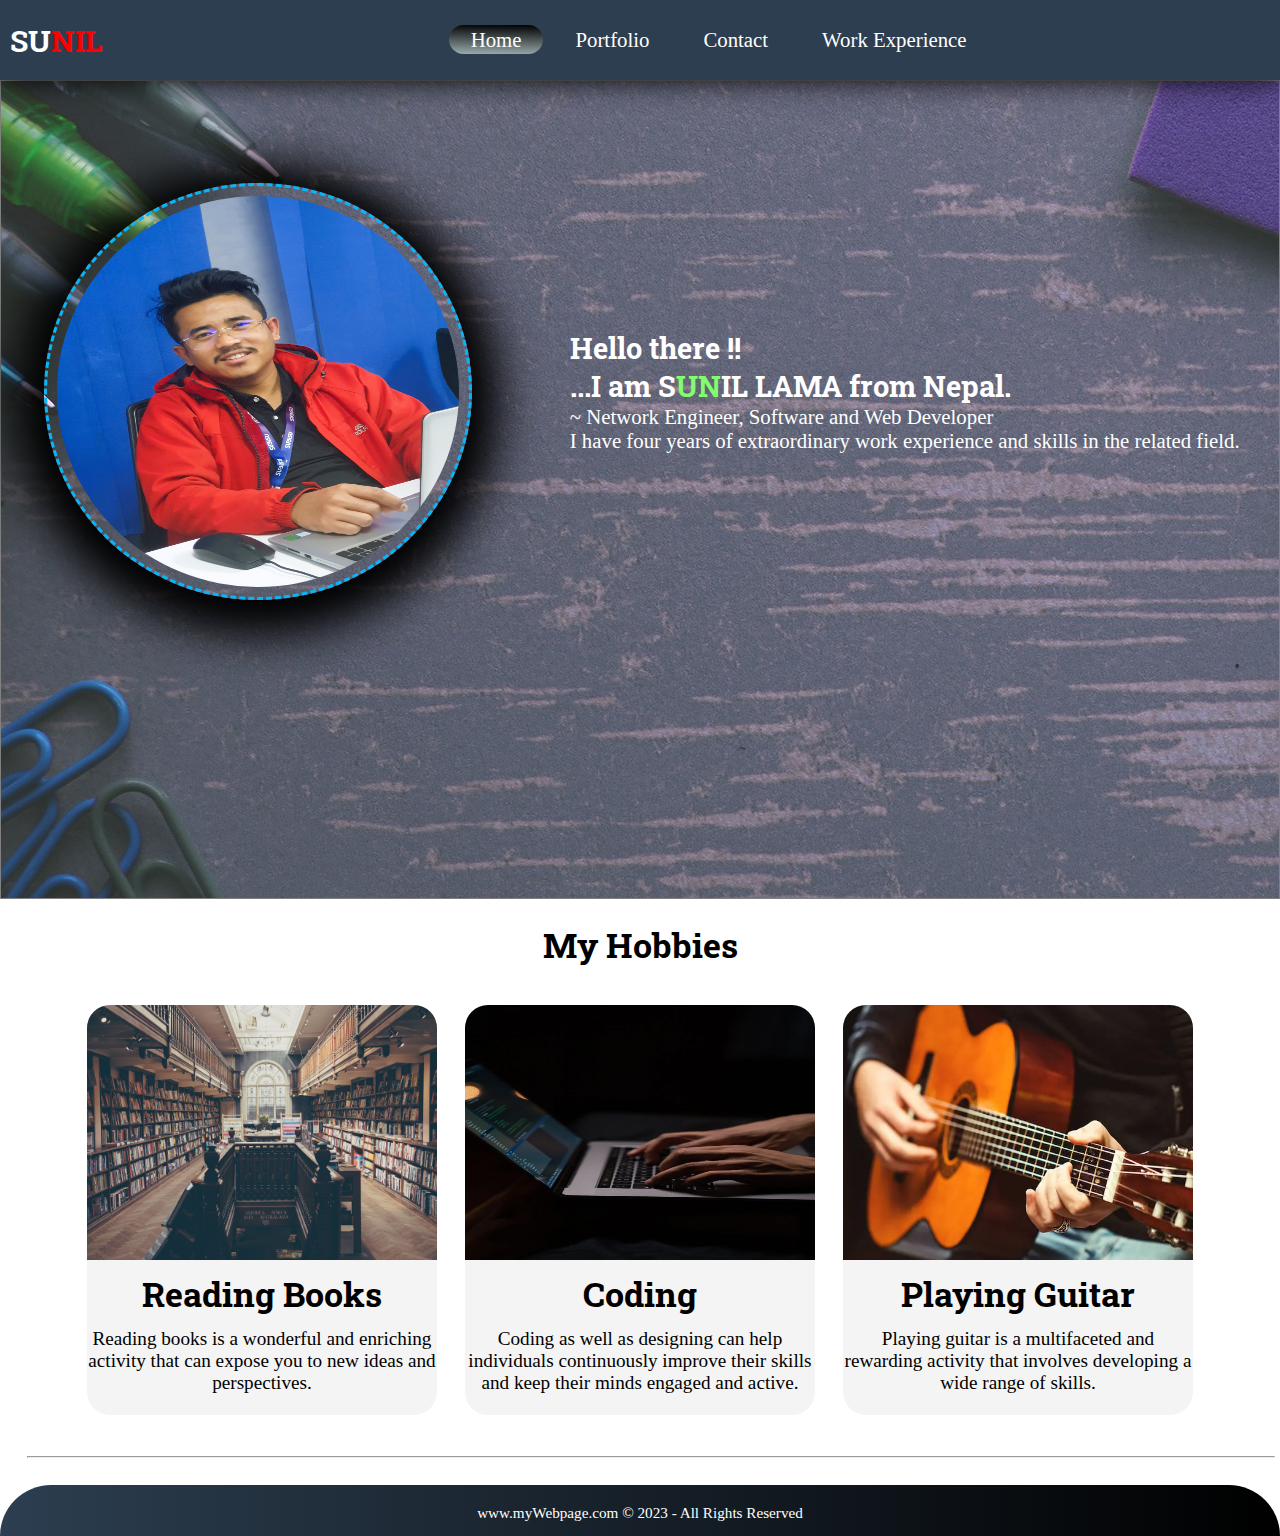
<file: index.html>
<!DOCTYPE html>
<html lang="en">

<head>
    <meta charset="UTF-8">
    <meta http-equiv="X-UA-Compatible" content="IE=edge">
    <meta name="viewport" content="width=device-width, initial-scale=1.0">
    <title>Homepage</title>
    <link rel="stylesheet" href="./CSS/index.css">
</head>

<body>

    <!-- ----------nav section------------- -->

    <header>
        <nav id="nav-head">
            <label for="checkbox" class="lb"><img src="./image/icon/hamburger-white.png" class="ham-img"></label>
            <!-- (CodingNepal,2020) -->

            <input type="checkbox" id="checkbox">

            <div id="nav-logo">
                <h3 class="nav-logo-content">SU<span class="red-span">NIL</span></h3>
            </div>

            <ul>
                <li><a class="active" href="index.html"> Home</a></li>
                <li><a href="portfolio.html"> Portfolio</a></li>
                <li><a href="contact.html"> Contact</a></li>
                <li><a href="work experience.html"> Work Experience</a></li>
            </ul>

        </nav>
    </header>


    <!-------------- Work Experience ------------->

    <section class="work-section">
        <div class="work-container">
            <div class="work-img-head">
                <img class="work-img" alt="Work-image.jpg" src="./image/a.jpg">
            </div>
            <div class="work-content">
                <h1 class="work-title">Hello there !!
                    <br />...I am S<span class="green-span">UN</span>IL LAMA from Nepal.
                </h1>
                <p class="work-para">~ Network Engineer, Software and Web Developer</p>
                <p class="work-para">I have four years of extraordinary work experience and skills in the related field.</p>
            </div>
        </div>
    </section>

    <!---------- hobby box section ------------>


<!-- (Coding Power, 2022) -->

    <section class="container-hobby">
        <h2 class="title-small title-cont">My Hobbies</h2>
        <div id="hobby">

            <!---------- box 1 ------------>

            <div class="box">
                <img class="img" src="./image/book.jpg" alt="">
                <h2 class="title-small">Reading Books</h2>
                <p class="para-small">Reading books is a wonderful and enriching activity that can expose you to new
                    ideas and perspectives.</p>
            </div>

            <!---------- box 2 ------------>

            <div class="box box-3">
                <img class="img" src="./image/coding.jpg" alt="">
                <h2 class="title-small">Coding</h2>
                <p class="para-small">Coding as well as designing can help individuals continuously improve their skills and keep their minds engaged and active.</p>
            </div>

            <!---------- box 3 ------------>

            <div class="box">
                <img class="img" src="./image/guitar.png" alt="">
                <h2 class="title-small">Playing Guitar</h2>
                <p class="para-small">Playing guitar is a multifaceted and rewarding activity that involves developing a
                    wide range of skills.</p>
            </div>

        </div>

    </section>


    <hr class="hr-foot">

    <!---------- Footer section ------------>

    <footer class="footer">

        <p class="foot-text">www.myWebpage.com &copy 2023 - All Rights Reserved</p>
    </footer>

</body>

</html>

<!-- CodingNepal (2020) How to Create Responsive Navigation Bar using HTML and CSS. YouTube[Online]. 
Available from:https://www.youtube.com/watch?v=oLgtucwjVII [Accessed 12 MAR 2023].-->

<!-- Coding Power (2022)  Responsive eCommerce Website Product Cards using Html & CSS | Responsive Product Cards Design. YouTube[Online]. 
Available from:https://www.youtube.com/watch?v=hn9K-WRbn-w[Accessed 13 Mar 2023].-->
</file>
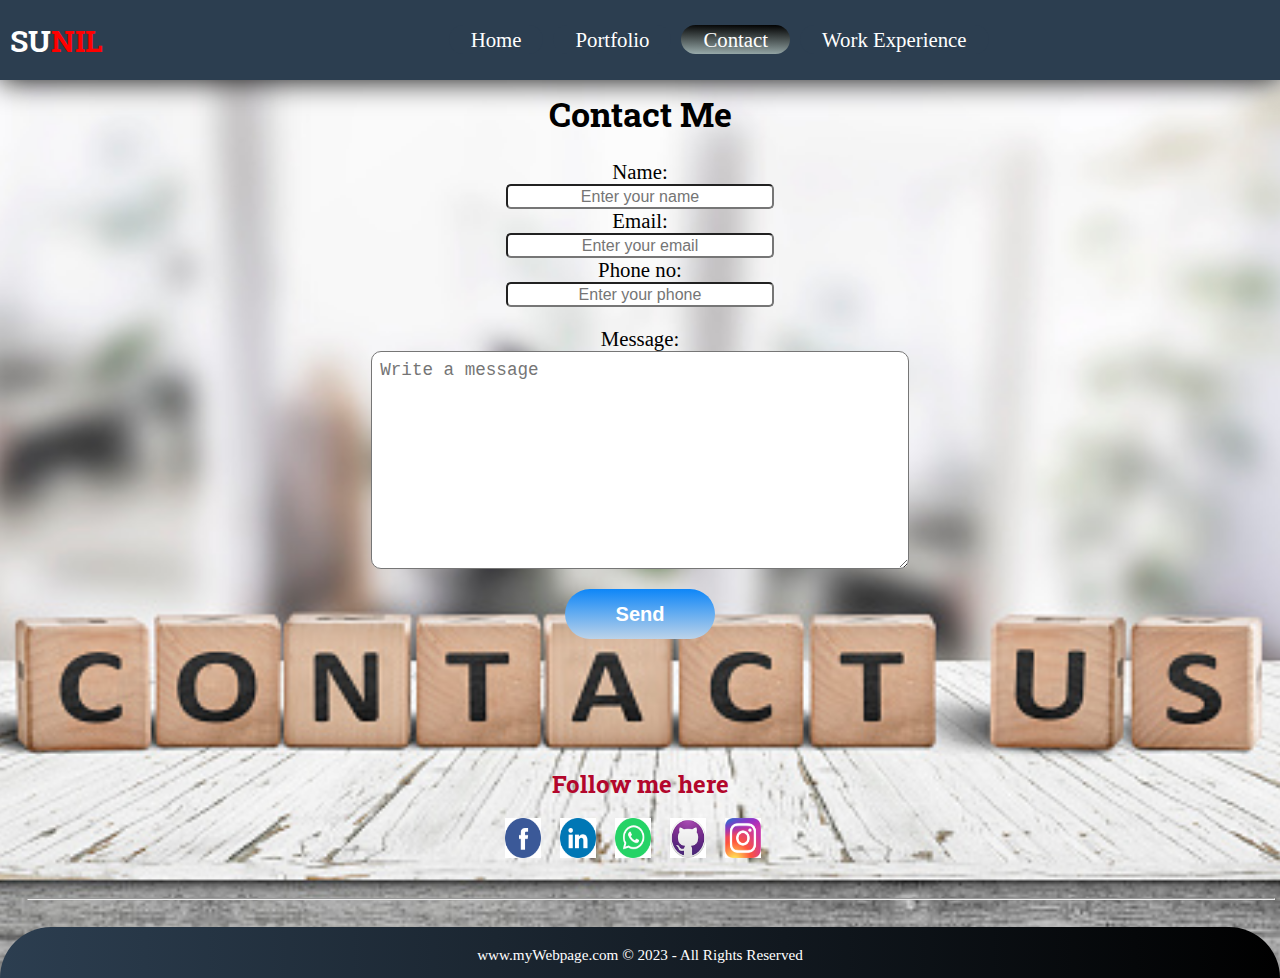
<file: contact.html>
<!DOCTYPE html>
<html lang="en">

<head>
    <meta charset="UTF-8">
    <meta http-equiv="X-UA-Compatible" content="IE=edge">
    <meta name="viewport" content="width=device-width, initial-scale=1.0">
    <title>Contact</title>
    <link rel="stylesheet" href="./CSS/contact.css">
    <link rel="stylesheet" href="./CSS/index.css">
</head>

<body>

    <!---------------nav section----------------->

    <header>
        <nav id="nav-head">
            <label for="checkbox" class="lb"><img src="./image/icon/hamburger-white.png" class="ham-img"></label>
            <!-- (CodingNepal,2020) -->

            <input type="checkbox" id="checkbox">

            <div id="nav-logo">
                <h3 class="nav-logo-content">SU<span class="red-span">NIL</span></h3>
            </div>

            <ul>
                <li class="menu"><a href="index.html"> Home</a></li>
                <li class="menu"><a href="portfolio.html"> Portfolio</a></li>
                <li class="menu"><a class="active" href="contact.html"> Contact</a></li>
                <li class="menu"><a href="work experience.html"> Work Experience</a></li>
            </ul>

        </nav>
    </header>

    <!---------------Contact form section----------------->

    <div class="root-contact">
        <div id="contact">
            <h2 class="title-small">Contact Me</h2>
            <div id="cont-form">
                <form action="#" method="post">
                    <label for="name" class="cont-label">Name:</label>
                    <input class="cont-input" type="text" name="name" id="name" placeholder="Enter your name">

                    <label for="email" class="cont-label">Email:</label>
                    <input class="cont-input" type="text" name="email" id="email" placeholder="Enter your email">

                    <label for="phone" class="cont-label">Phone no:</label>
                    <input class="cont-input" type="text" name="phone" id="phone" placeholder="Enter your phone">

                    <div class="t-area"></div>
                    <label for="message" class="cont-label">Message:</label>
                    <textarea name="message" id="message" cols="30" rows="10" placeholder="Write a message"></textarea>

                    <button class="cont-btn" type="button">Send</button>
            </div>
            </form>

            <br />

            <!---------------Social icon section----------------->

            <div class="follow">
                <h2 class="follow-title">Follow me here</h2>
                <br />

                <div class="social-icons">
                    <img class="icn" src="./image/icon/Facebook.png" alt="">
                    <img class="icn" src="./image/icon/LinkedIN.png" alt="">
                    <img class="icn" src="./image/icon/WhatsApp.png" alt="">
                    <img class="icn" src="./image/icon/Git.png" alt="">
                    <img class="icn insta" src="./image/icon/Instagram.png" alt="">
                </div>
            </div>




        </div>





    </div>

    <hr class="hr-foot">

    <!---------------footer section----------------->

    <footer class="footer">

        <p class="foot-text">www.myWebpage.com &copy 2023 - All Rights Reserved</p>
    </footer>

</body>

</html>


<!-- CodingNepal (2020) How to Create Responsive Navigation Bar using HTML and CSS. YouTube[Online]. 
Available from:https://www.youtube.com/watch?v=oLgtucwjVII [Accessed 12 MAR 2023].-->
</file>
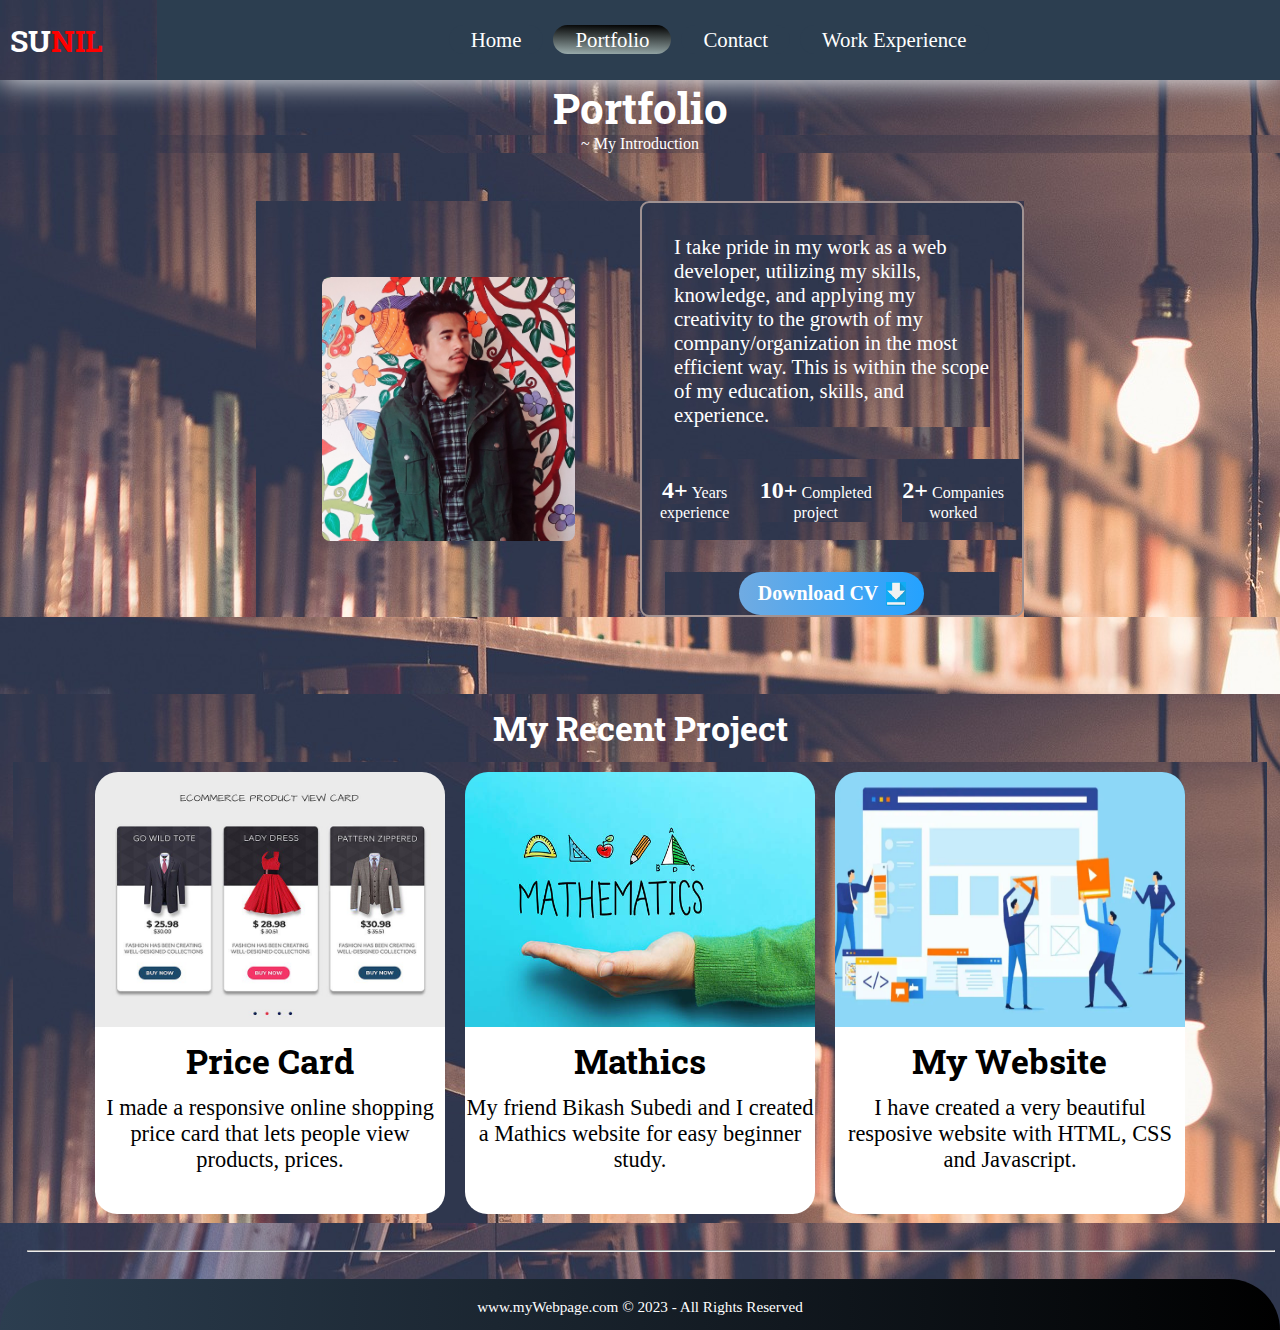
<file: portfolio.html>
<!DOCTYPE html>
<html lang="en">

<head>
    <meta charset="UTF-8">
    <meta http-equiv="X-UA-Compatible" content="IE=edge">
    <meta name="viewport" content="width=device-width, initial-scale=1.0">
    <title>Portfolio</title>
    <link rel="stylesheet" href="./CSS/portfolio.css">
    <link rel="stylesheet" href="./CSS/index.css">
</head>

<body>

    <!-- ----------nav section------------- -->

    <header>
        <nav id="nav-head">
            <label for="checkbox" class="lb"><img src="./image/icon/hamburger-white.png" class="ham-img"></label>
            <!-- (CodingNepal,2020) -->
            <input type="checkbox" id="checkbox">

            <div id="nav-logo">
                <h3 class="nav-logo-content">SU<span class="red-span">NIL</span></h3>
            </div>

            <ul>
                <li class="menu"><a href="index.html"> Home</a></li>
                <li class="menu"><a class="active" href="portfolio.html"> Portfolio</a></li>
                <li class="menu"><a href="contact.html"> Contact</a></li>
                <li class="menu"><a href="work experience.html"> Work Experience</a></li>
            </ul>

        </nav>
    </header>

    <!---------------Portfolio intro and image section----------------->

    <section class="about port-head">
        <h2 class="about-title">Portfolio</h2>
        <p class="about-subtitle">~ My Introduction</p>

        <div class="about-container grid">
            <img class="about-img" src="image/circle.jpg" alt="">

            <div class="about-para">
                <p class="about-intro">I take pride in my work as a web developer, utilizing my skills, knowledge, and applying my creativity to the growth of my company/organization in the most efficient way. This is within the scope of my education, skills, and experience.
                </p>

                <div class="about-info">

                    <div>
                        <span class="about-info-title">4+</span>
                        <span class="about-info-name">Years<br>experience</span>

                    </div>

                    <div>
                        <span class="about-info-title">10+</span>
                        <span class="about-info-name">Completed<br>project</span>

                    </div>

                    <div>
                        <span class="about-info-title">2+</span>
                        <span class="about-info-name">Companies<br>worked</span>

                    </div>


                </div>

                <!---------------CV download button section----------------->

                <div class="download-cv">
                    <a download="" href="./CV/Sunil-CV.docx" class="download-btn">Download CV <img class="icn"
                            src="./image/icon/download_Icon.png" alt=""></a>
                </div>

            </div>
        </div>

    </section>


    <!---------------Recent project box section----------------->

    <!-- (Coding Power, 2022) -->

    <section class="container-port">
        <h2 class="project-title">My Recent Project</h2>
        <div id="port">

            <!-- box 1 -->
            <div class="box">
                <img class="img" src="./image/price card.jpg" alt="">
                <h2 class="title-port">Price Card</h2>
                <p class="para-port">I made a responsive online shopping price card that lets people view products,
                    prices.</p>
            </div>

            <!-- box 2 -->
            <div class="box">
                <img class="img" src="./image/math1.png" alt="">
                <h2 class="title-port">Mathics</h2>
                <p class="para-port">My friend Bikash Subedi and I created a Mathics website for easy beginner study.
                </p>
            </div>

            <!-- box 3 -->
            <div class="box box-3">
                <img class="img" src="./image/web.png" alt="">
                <h2 class="title-port">My Website</h2>
                <p class="para-port">I have created a very beautiful resposive website with HTML, CSS and Javascript.
                </p>
            </div>

        </div>

    </section>

    <hr class="hr-foot">

    <!---------------Footer section----------------->

    <footer class="footer">

        <p class="foot-text">www.myWebpage.com &copy 2023 - All Rights Reserved</p>
    </footer>


</body>

</html>

<!-- CodingNepal (2020) How to Create Responsive Navigation Bar using HTML and CSS. YouTube[Online]. 
Available from:https://www.youtube.com/watch?v=oLgtucwjVII [Accessed 12 MAR 2023].-->

<!-- Coding Power (2022)  Responsive eCommerce Website Product Cards using Html & CSS | Responsive Product Cards Design. YouTube[Online]. 
Available from:https://www.youtube.com/watch?v=hn9K-WRbn-w[Accessed 13 Mar 2023].-->
</file>
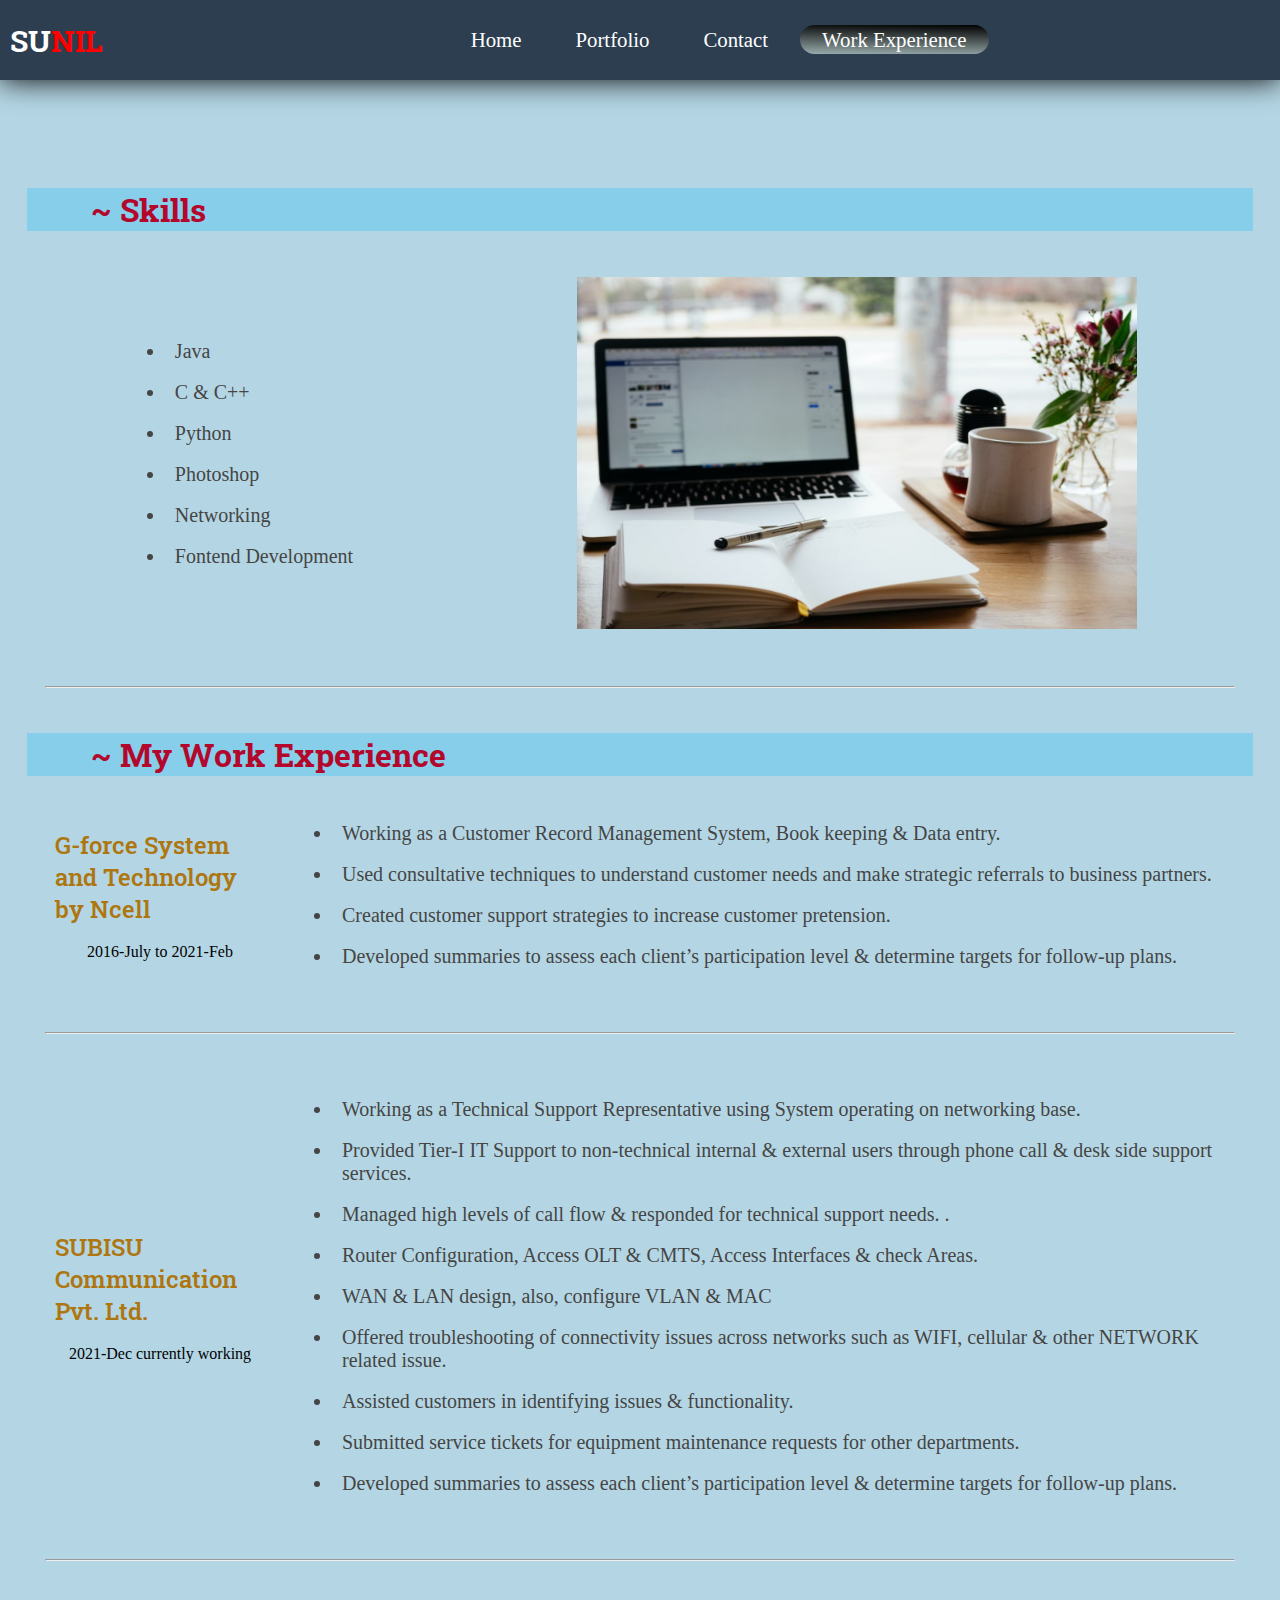
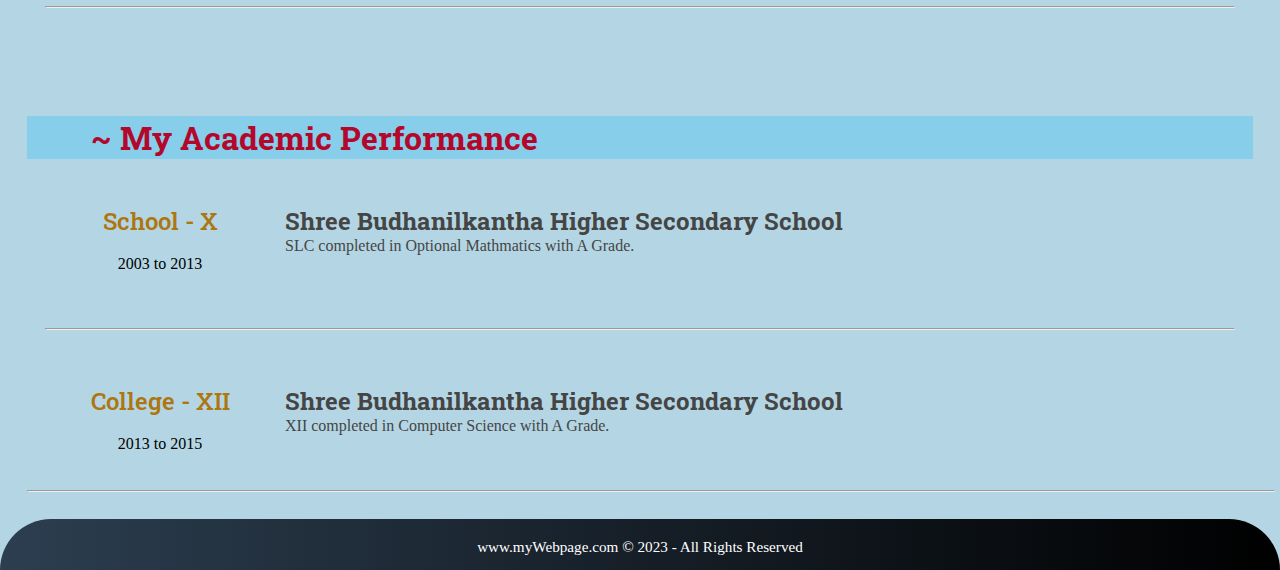
<file: work experience.html>
<!DOCTYPE html>
<html lang="en">

<head>
   <meta charset="UTF-8">
   <meta http-equiv="X-UA-Compatible" content="IE=edge">
   <meta name="viewport" content="width=device-width, initial-scale=1.0">
   <title>Work Experience</title>
   <link rel="stylesheet" href="./CSS/index.css">
   <link rel="stylesheet" href="./CSS/work experience.css">
</head>

<body>

   <!-- ----------nav section------------- -->

   <header>
      <nav id="nav-head">
         <label for="checkbox" class="lb"><img src="./image/icon/hamburger-white.png" class="ham-img"></label>
         <!-- (CodingNepal,2020) -->
         <input type="checkbox" id="checkbox">

         <div id="nav-logo">
            <h3 class="nav-logo-content">SU<span class="red-span">NIL</span></h3>
         </div>

         <ul>
            <li class="menu"><a href="index.html"> Home</a></li>
            <li class="menu"><a href="portfolio.html"> Portfolio</a></li>
            <li class="menu"><a href="contact.html"> Contact</a></li>
            <li class="menu"><a class="active" href="work experience.html"> Work Experience</a></li>
         </ul>

      </nav>
   </header>


   <!-- -------------Skill Section------------------- -->
   <h2 class="title-main mg-top">~ Skills</h2>
   <div class="exp-head">
      <div class="box-skill">
         <ul class="exp-ul">

            <li class="exp-li">Java</li>
            <li class="exp-li">C & C++</li>
            <li class="exp-li">Python</li>
            <li class="exp-li">Photoshop</li>
            <li class="exp-li">Networking</li>
            <li class="exp-li">Fontend Development</li>


         </ul>

      </div>
      <div class="box-skill-img">
         <img class="skill-img" src="./image/reading.jpg" alt="skill.jpg">

      </div>
   </div>

   <hr class="hr-80">

   <!------------- Work Experience-1 -------------->


   <section class="exp-section">

      <div class="exp-container">
         <h2 class="title-main">~ My Work Experience</h2>

         <div class="exp-head">
            <div class="box-name">
               <h2 class="name">G-force System and Technology by Ncell</h2>
               <br />
               <p class="year">2016-July to 2021-Feb</p>
            </div>
            <div class="box-cont">
               <ul class="exp-ul">
                  <li class="exp-li">Working as a Customer Record Management System, Book keeping & Data entry.
                  </li>
                  <li class="exp-li">Used consultative techniques to understand customer needs and make strategic
                     referrals to business partners.
                  </li>
                  <li class="exp-li">Created customer support strategies to increase customer pretension.
                  </li>
                  <li class="exp-li">Developed summaries to assess each client’s participation level & determine targets
                     for follow-up plans.
                  </li>

               </ul>

            </div>
         </div>

         <hr class="hr-80">

         <!----------------Work Experience-2 -------------->

         <div class="exp-head">
            <div class="box-name">
               <h2 class="name">SUBISU Communication Pvt. Ltd.</h2>
               <br />
               <p class="year">2021-Dec currently working</p>
            </div>
            <div class="box-cont">
               <ul class="exp-ul">
                  <li class="exp-li">Working as a Technical Support Representative using System operating on networking
                     base.
                  </li>
                  <li class="exp-li">Provided Tier-I IT Support to non-technical internal & external users through phone
                     call & desk side support services.
                  </li>
                  <li class="exp-li">Managed high levels of call flow & responded for technical support needs. .
                  </li>
                  <li class="exp-li">Router Configuration, Access OLT & CMTS, Access Interfaces & check Areas.
                  </li>
                  </li>
                  <li class="exp-li">WAN & LAN design, also, configure VLAN & MAC
                  </li>
                  </li>
                  <li class="exp-li">Offered troubleshooting of connectivity issues across networks such as WIFI,
                     cellular & other NETWORK related issue.
                  </li>
                  </li>
                  <li class="exp-li">Assisted customers in identifying issues & functionality.
                  </li>
                  </li>
                  <li class="exp-li">Submitted service tickets for equipment maintenance requests for other departments.
                  </li>
                  </li>
                  <li class="exp-li">Developed summaries to assess each client’s participation level & determine targets
                     for follow-up plans.
                  </li>

               </ul>

            </div>
         </div>





         <hr class="hr-80">
         <hr class="hr-80">


         <!-- ------------ACADEMIC PERFORMANCE------------------- -->


         <h2 class="title-main mg-top">~ My Academic Performance</h2>

         <div class="exp-head">
            <div class="box-name">
               <h2 class="name">School - X</h2>
               <br />
               <p class="year">2003 to 2013</p>
            </div>
            <div class="box-cont">
               <h2 class="ac-title">Shree Budhanilkantha Higher Secondary School</h2>

               <p class="ac-para">SLC completed in Optional Mathmatics with A Grade.
               </p>

            </div>
         </div>

         <hr class="hr-80">


         <div class="exp-head">
            <div class="box-name">
               <h2 class="name">College - XII</h2>
               <br />
               <p class="year">2013 to 2015</p>
            </div>
            <div class="box-cont">
               <h2 class="ac-title">Shree Budhanilkantha Higher Secondary School</h2>

               <p class="ac-para">XII completed in Computer Science with A Grade.
               </p>


            </div>
         </div>


      </div>
   </section>

   <hr class="hr-foot">

   <!---------------Footer section----------------->

   <footer class="footer">

      <p class="foot-text">www.myWebpage.com &copy 2023 - All Rights Reserved</p>
   </footer>

</body>

</html>

<!-- CodingNepal (2020) How to Create Responsive Navigation Bar using HTML and CSS. YouTube[Online]. 
Available from:https://www.youtube.com/watch?v=oLgtucwjVII [Accessed 12 MAR 2023].-->
</file>
<file: CSS/index.css>
/*------------ Font link of Roboto Slab -----------*/

@import url('https://fonts.googleapis.com/css2?family=Roboto+Slab&display=swap');


/*------- CSS reset default -----------*/

* {
    margin: 0;
    padding: 0;
    box-sizing: border-box;
}

/*------- smooth scroll -----*/

html {
    scroll-behavior: smooth;
}


/*-------- Logo and image of Navigation Bar ---------*/

#nav-logo {
   width: 14%;
    margin: auto;  

}


.nav-logo-content {
    display: flex;
    /* justify-content: center; only work after display flex */
    color: white;
    font-size: 1.9rem;
    line-height: 80px;
    padding: 0 10px;
    font-weight: bold;
    margin: auto; */
}

/*------- Navigation Bar Section -----------*/

#nav-head {
    display: flex;
    align-items: center;
    position: sticky;
    top: 0;
    box-shadow: 0 0 30px 0;

}


#nav-head,
ul,
li,
#nav-logo,
.lb,
a {
    background: none;
    background-color: #2c3e50;

}


#nav-head ul {
    display: flex;
    justify-content: center;
    width: 100%;
}


#nav-head ul li {
    display: inline-block;
    list-style: none;
    font-size: 1.3rem;
    line-height: 80px;
    margin: 0 5px;


}

#nav-head ul li a {
    color: white;
    padding: 3px 22px;
    border-radius: 20px;
    text-decoration: none;

}

#nav-head ul li a:hover,
a.active {
    color: rgb(9, 8, 8);
    background: linear-gradient(1deg, #9aacac, black);

}

/*-------- checkbox section for hamburger ------*/
/* (CodingNepal,2020) */

#checkbox {
    display: none;
}

.ham-img {
    display: none;
}

/* -----Work hero section---------- */

.work-section {
    border: 1px solid grey;
    background-image: url(../image/bg1.jpg);
    height: 91vh;
}

.work-container {
    display: flex;
    flex-wrap: wrap;
    margin-top: 7%;

}

.work-img-head {
    height: 417px;
    width: 450px;
    margin: auto;

}

.work-img {
    height: 100%;
    width: 95%;
    margin: auto;
    border: 3px dashed #0bb3f8;
    border-radius: 100%;
    padding: 10px;
    box-shadow: 0px 8px 45px 29px;
}

.work-content {

    width: 58%;
    height: 10%;
    margin: 127px 0px;
    padding: 2rem;
}

/*------------ font style section --------*/

h1, h2, h3{
    font-family: 'Roboto Slab', serif;
}

.red-span{
    color:red
}

.green-span{
    color: #83fc6d;
}

.title-big {
    color: greenyellow;
    text-align: center;
    font-size: 2.8rem;
    padding: 12px;

}

.para-big {
    color: white;
    text-align: center;
    font-size: 1.5rem;
}

.title-small {
    color: black;
    text-align: center;
    font-size: 2.1rem;
    padding: 12px;

}

.para-small {
    color: black;
    text-align: center;
    font-size: 1.2rem;

}

.work-title {
    color: white;
    font-size: 1.8rem;
}

.work-para {
    color: white;
    font-size: 1.3rem;
}

/*----------- Hobby section --------------*/
/*  (Coding Power, 2022) */
.title-cont {
    margin: 12px;
}

#hobby {
    display: flex;
    justify-content: center;
    flex-wrap: wrap;
    width: 98%;
    margin: auto;
}

#hobby .box {
    width: 350px;
    height: 410px;
    box-sizing: border-box;
    border-radius: 23px;
    background-color: #f4f4f4;
    margin: 14px;

}


.box .img {
    width: 100%;
    height: 255px;
    display: block;
    margin: auto;
    border-top-right-radius: 23px;
    border-top-left-radius: 23px;

}


/*------------------- footer section -------------------*/
.footer {
    
    width: 100%;
    background: linear-gradient(to right, #2c3e50, #000000);
    color: #fff;
    padding: 18px 0 13px;
    border-top-left-radius: 70px;
    border-top-right-radius: 70px;
    font-size: 0.95rem;
    line-height: 20px;
    text-align: center;
}

.hr-foot{
    width: 97.5%;
    margin: 3vh;

}

/*----------- Meadia query section --------------*/
/* checkbox section for hamburger */

/*------ (CodingNepal,2020) -----*/
@media only screen and (max-width:880px) {



    #nav-logo {
        width: 23%;
    }

    .ham-img {
        display: block;
        margin-top: 0.2vh;
        margin-left: 15px;
        width: 35px;
        height: 25px;
        cursor: pointer;
    }

    #nav-head ul {
        display: block;
        position: fixed;
        width: 100%;
        height: 70vh;
        top: 78px;
        left: -100%;
        text-align: center;
        transition: all 0.5s;
    }

    #nav-head ul li {
        display: block;
        margin: 50px 0;
        line-height: 30px;
    }

    #nav-head ul li a {
        font-size: 20px;

    }

    #nav-head ul,
    li,
    a {
        background: #333;
    }


    #checkbox:checked~ul {
        left: 0;

    }

}

/*--------------- media query for #nav-logo section--------------- */

@media only screen and (max-width:730px) {

    #nav-logo {
        width: 24%;


    }
}

@media only screen and (max-width:550px) {

    #nav-logo {
        width: 32%;


    }
}

@media only screen and (max-width:455px) {

    #nav-logo {
        width: 44%;


    }
}

@media only screen and (max-width:350px) {

    #nav-logo {
        width: 54%;
    }

    .footer {
            font-size: 0.7rem;

    }

    .hr-foot {
        width: 90%;
    }
}



/*-------------- content section -----------*/
@media only screen and (max-width:1220px) {
    .work-img {
        height: 336px;
        width: 410px;
    }

    .work-img-head {

        height: 336px;
        width: 410px;

    }
}

@media only screen and (max-width:1000px) {
    .work-content {

        width: 90%;
        height: 10%;
        margin: auto;
    }

    .work-title {
        text-align: center;
        font-size: 1.3rem;
    }

    .work-para {
        font-size: 1rem;
        text-align: center;
    }
}

@media only screen and (max-width:455px) {
    .work-img {
        height: 248px;
        width: 267px;

    }

    .work-img-head {

        height: 255px;
        width: 270px;

    }

    .work-content {
        padding: 0.8rem;
        width: 100%;
    }

    .work-container {
        margin-top: 36%;
    
    }
}


/* CodingNepal (2020) How to Create Responsive Navigation Bar using HTML and CSS. YouTube[Online]. 
Available from:https://www.youtube.com/watch?v=oLgtucwjVII [Accessed 12 MAR 2023]. */

 /* Coding Power (2022)  Responsive eCommerce Website Product Cards using Html & CSS | Responsive Product Cards Design. YouTube[Online].  
Available from:https://www.youtube.com/watch?v=hn9K-WRbn-w[Accessed 13 Mar 2023]. */
</file>
<file: CSS/contact.css>
/*------ Reset default ------*/

*{
    margin: 0;
    padding: 0;
}

/* -----background image------ */

body{
    background-image: url(../image/contact-us.jpg);
    background-repeat: no-repeat;
    background-size: cover;
    background-position: center;
}


/*---------- contact form section --------*/

/* ------font section----- */
.follow-title{
    color:#b3072c;
    margin-top: 10vh;

}
.title-small{
    text-align: center;
    font-size: 2.1rem;
    padding: 12px;
}


form {
    width: 70%;
    margin: auto;
    text-align: center;
}

#cont-form {
    display: flex;
    justify-content: center;
    align-items: center;
    margin: 12px 0;

}

#cont-form .cont-input {
    display: block;
    width: 30%;
    margin: auto;
    height: 25px;
    border-radius: 5px;
    padding: 0.4rem;
    font-size: 1rem;
    text-align: center;
}


#cont-form .cont-label {
    font-size: 1.3rem;
    padding: 0px 25%;
}



#cont-form textarea {
    width: 60%;
    padding: 0.5rem;
    border-radius: 10px;
    font-size: 1.1rem;
    display: block;
    margin: auto;



}

.t-area {
    margin-top: 20px;

}

.t-area .cont-label {
    padding: 0px 25%;
}

.cont-btn {
    color: white;
    font-weight: 700;
    background: linear-gradient(#0d86f8, #bcd3e9);
    font-size: 20px;
    border: 0;
    width: 150px;
    height: 50px;
    border-radius: 25px;
    cursor: pointer;
    margin-top: 20px;
}

.cont-btn:hover{
    background: linear-gradient(to right, #70abe2,rgb(20, 98, 232));
}




/* Icons section */
.follow {
    margin: auto;
    width: 89%;
    padding: 9px;
    text-align: center;
}

.social-icons .icn {
    width: 36px;
    height: 40px;
    line-height: 46px;
    font-size: 56px;
    color: rgb(0, 0, 0);
    background: rgb(255, 255, 255);
    margin-right: 15px;
    cursor: pointer;
    text-align: center;

}

.social-icons {
    margin: 0;

}



/* media querry section */
@media only screen and (max-width:1035px) {
    form {
        width: 97%;
    
    }

    #cont-form .cont-input {
    width: 35%;
    }
}
</file>
<file: CSS/portfolio.css>
/*------- CSS reset default and bg-image -----------*/

* {
    margin: 0;
    padding: 0;
    background: url(../image/bg3.jpg);
    color: white;
}


/*------------- about section ------------*/

.grid {
    display: grid;
    grid-template-columns: repeat(auto-fill, minmax(315px, 1fr));
}

.about-title {
    text-align: center;
    font-size: 2.6rem;
}

.about-subtitle {
    text-align: center;
    align-items: center;
    justify-content: center;
}

.about-para {
    width: 100%;
    border: 2px solid #a09292;
    border-radius: 9px;
    margin: auto;
}

.about-container {
    justify-content: center;
    align-items: center;
    width: 60%;
    margin: auto;
    margin-top: 3rem;
}

.about-img {
    width: 253px;
    border-radius: .5rem;
    justify-self: center;
}

.about-intro {
    text-align: left;
    margin: 2rem;
    font-size: 1.3rem;

}

.about-info {
    display: flex;
    justify-content: space-between;
    margin-bottom: 2rem;
    text-align: center;
    padding: 18px;
}

.about-info-name {
    font-size: 1rem;

}

.about-info-title {
    font-size: 1.5rem;
    text-align: center;
    font-weight: 700;

}

/*------- Download CV section ---------*/

.download-cv {
    width: 88%;
    margin: auto;
}

.download-btn {
    display: flex;
    justify-content: center;
    align-items: center;
    color: white;
    font-weight: 700;
    background: linear-gradient(to right, #70abe2, #24A2FF);
    font-size: 20px;
    border: 0;
    width: 185px;
    height: 43px;
    border-radius: 25px;
    cursor: pointer;
    margin: auto;
}

.download-cv a {
    text-decoration: none;
}

.download-cv a .icn {
    width: 20px;
    height: 24px;
    margin-left: 8px;
}



/*---------- container-portfolio section ------------*/
    /* (Coding Power, 2022) */

.container-port {
    margin-top: 6%;
}

.title-cont {
    margin-bottom: 22px;


}

#port {
    display: flex;
    justify-content: center;
    flex-wrap: wrap;
    width: 98%;
    margin: auto;
}

#port .box {

    width: 350px;
    height: 441px;
    box-sizing: border-box;
    border-radius: 23px;
    background-color: #f4f4f4;
    margin: 10px;

}

.box .img {
    width: 100%;
    height: 255px;
    display: block;
    margin: auto;
    border-top-right-radius: 23px;
    border-top-left-radius: 23px;

}

/*---------- font style section -------*/
.project-title {
    text-align: center;
    font-size: 2.1rem;
    padding: 12px;

}

.title-port {
    color: black;
    background: white;
    text-align: center;
    font-size: 2.1rem;
    padding: 12px;

}

.para-port {
    color: black;
    background: white;
    text-align: center;
    font-size: 1.4rem;
    padding: 0 0 41px 0;
    border-bottom-left-radius: 22px;
    border-bottom-right-radius: 22px;
}


/* -------footer----------- */
.foot-text {
    background: none;
}



/* ------------Media Query Section----------------- */
@media only screen and (max-width:1050px) {

    .about-intro {
        text-align: center;
    }

}

@media only screen and (max-width:338px) {

    #port .box {
        margin-bottom: 20px;
        height: 435px;
    }



    .para-port {
        padding: 15px;
    
    }

}


/* CodingNepal (2020) How to Create Responsive Navigation Bar using HTML and CSS. YouTube[Online]. 
Available from:https://www.youtube.com/watch?v=oLgtucwjVII [Accessed 12 MAR 2023]. */

/* Coding Power (2022)  Responsive eCommerce Website Product Cards using Html & CSS | Responsive Product Cards Design. YouTube[Online].  
Available from:https://www.youtube.com/watch?v=hn9K-WRbn-w[Accessed 13 Mar 2023]. */
</file>
<file: CSS/work experience.css>
/*------- CSS reset default -----------*/

* {
    margin: 0;
    padding: 0;
    box-sizing: border-box;
}

/*------- smooth scroll -----*/

html {
    scroll-behavior: smooth;
}

body{
    background-color: #b4d6e4;
}

/*-------- exp-section ---------*/


.exp-section{

}


.exp-head{
    display: flex;
    flex-wrap: wrap;
    margin-left: 45px;
}

.box-name{
    width: 230px;
    padding: 10px;
    align-items: center;
    display: flex;
    flex-direction: column;
    justify-content: center;
}


.box-cont{
    width: 78%;
    padding: 10px;
}

/* ------Li style section---------- */
.exp-ul{

font-size: 20px;
background: none;
padding: 0 0 0 48px;
}

.exp-li{
    color: #454545;
    font-size: 20px;
    background: none;
    padding: 9px;
}

/* -----font style section------- */
.title-main{
    font-size: 2rem;
    margin: 3vh;
    color: #b3072c;
    background-color: skyblue;
    padding: 0px 0 0 5%;
}

.exp-head-title{
    
}

.name{
    font-weight: 550;
    color: #ad7610;
   
}

.year{
text-align: center;

}

.exp-head-title{

}

.exp-head-para{
    color: grey;

}

.hr-80{
    margin: 5vh;
    
}

.mg-top{
    margin-top: 12vh;
    margin-bottom: 4vh;
}







/* -------Academic fonts section------ */

.ac-title, .ac-para{
   
    color: #454545;

}


/* --------------skill section------------------ */

.box-skill{
    width: 390px;
    padding: 10px;
    align-items: center;
    display: flex;
    flex-direction: column;
    justify-content: center;
    
}

.box-skill-img{
    width: 582px;
    height: 374px;
    padding: 10px;
    margin: auto;
}



.skill-img{
    width: 560px;
    height: 352px;
}


/*-------------- content section -----------*/
@media only screen and (max-width:1110px) {
    .box-cont{
        width: 75%;
    }
}



@media only screen and (max-width:986px) {
    .box-cont{
        width: 71%;
    }

}
   
@media only screen and (max-width:858px) {
    .box-cont{
        width: 96%;
        margin: auto
    }
    .box-name{
        width: 80%;
        margin: auto;
    }

    .box-skill {
        margin: auto;
    }

    .exp-head {
        margin-left: 0px;
    }
    

}
@media only screen and (max-width:550px) {
   
    .box-name{
        width: 60%
     
    }

}


/* -------------skill box section---------------- */

@media only screen and (max-width:972px) {
    .box-skill {
    margin: auto;
    }

}

@media only screen and (max-width:750px) {
    .box-skill {
    margin: auto;
    }




.box-skill-img {
   width: 481px;
    height: 372px;

}


.skill-img{
    width: 460px;
    height: 352px;
}

}


@media only screen and (max-width:530px) {

    .box-skill-img {
        width: 371px;
         height: 372px;
     
     }
     
     
     .skill-img{
         width: 350px;
         height: 352px;
     }

}



@media only screen and (max-width:455px) {
    .work-img{
        height: 248px;
        width: 267px;
       
    }
    .work-img-head {
       
        height: 255px;
        width: 270px;
       
    }
    .work-content {
        padding: 0.8rem;
       width: 100%;
    }

    .work-container {
    margin-top: 23%;
    }
}
</file>
